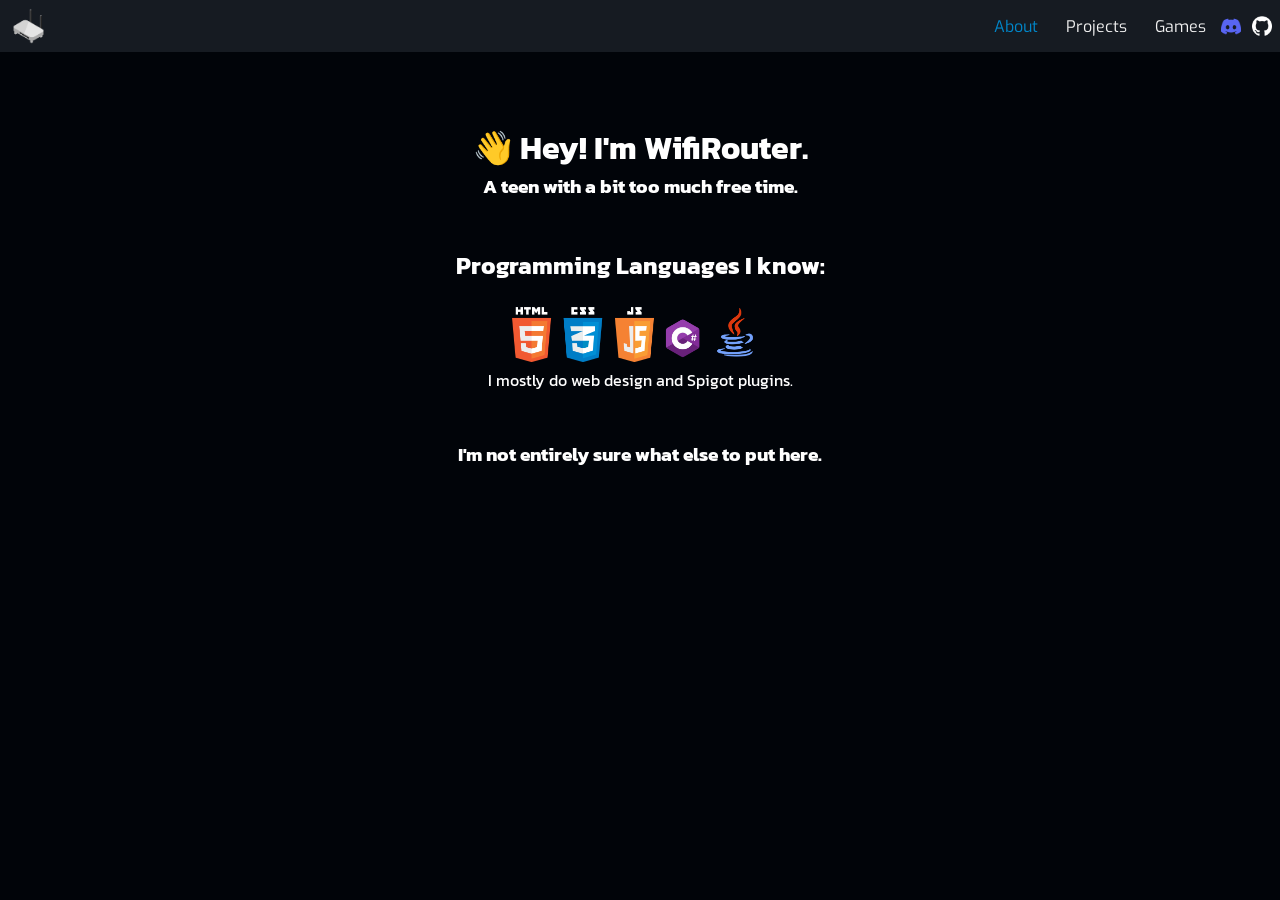
<file: about/index.html>
<!DOCTYPE html>
<html>
    <head>
        <title>WifiRouter's Site - About</title>
        <meta charset="utf-8">
        <meta http-equiv="X-UA-Compatible" content="IE=edge">
        <meta name="viewport" content="width=device-width, initial-scale=1">
        <link type="text/css" rel="stylesheet" href="/css/style.css">
        <link rel="icon" type="image/x-icon" href="/favicon.ico">
        <script src="/js/script.js"></script>
    </head>
    <body id="body">
        <div class="navbar" id="nav">
            <a href="/" title="Home">
                <img src="/resources/icon.png" class="img"></img>
            </a>

            <a href="https://github.com/WifiRouterYT" title="My GitHub!" target="_blank"><img src="/resources/logogithub.png" alt="Github Logo" style="width: 20px; padding: 0px; margin-top: 16px; margin-right: 8px;" class="p"></img></a>
            <a href="https://discord.gg/Pd2axtxtYB" title="My Discord server" target="_blank"><img src="/resources/logodiscord.png" alt="Github Logo" style="width: 20px; padding: 0px; margin-top: 16px; margin-right: 11px; margin-left:1px" class="p"></img></a>

            <a href="/games"><p class="hover-underline-animation p">Games</p></a>
            <a href="/projects"><p class="hover-underline-animation p">Projects</p></a>
            <p style="color: #0087ca;" class="p">About</p>
        </div>
        <div class="content" id="content">
            <br>
            <br>
            <br>
            <h1 class="center">👋 Hey! I'm WifiRouter.</h1>
            <h3 class="center">A teen with a bit too much free time.</h3>
            <br>
            <br>
            <h2 class="center">Programming Languages I know:</h2>
            <br>
            <div style="text-align: center">
                <div class="inline">
                    <img class="inline" src="/resources/pl.png" alt="c#" style="width: 256px;"></img>
                </div>
            </div>
            <p class="center">I mostly do web design and Spigot plugins.</p>
            <br>
            <br>
            <h3 class="center">I'm not entirely sure what else to put here.</h2>
        </div>
    </body>

</html>
</file>
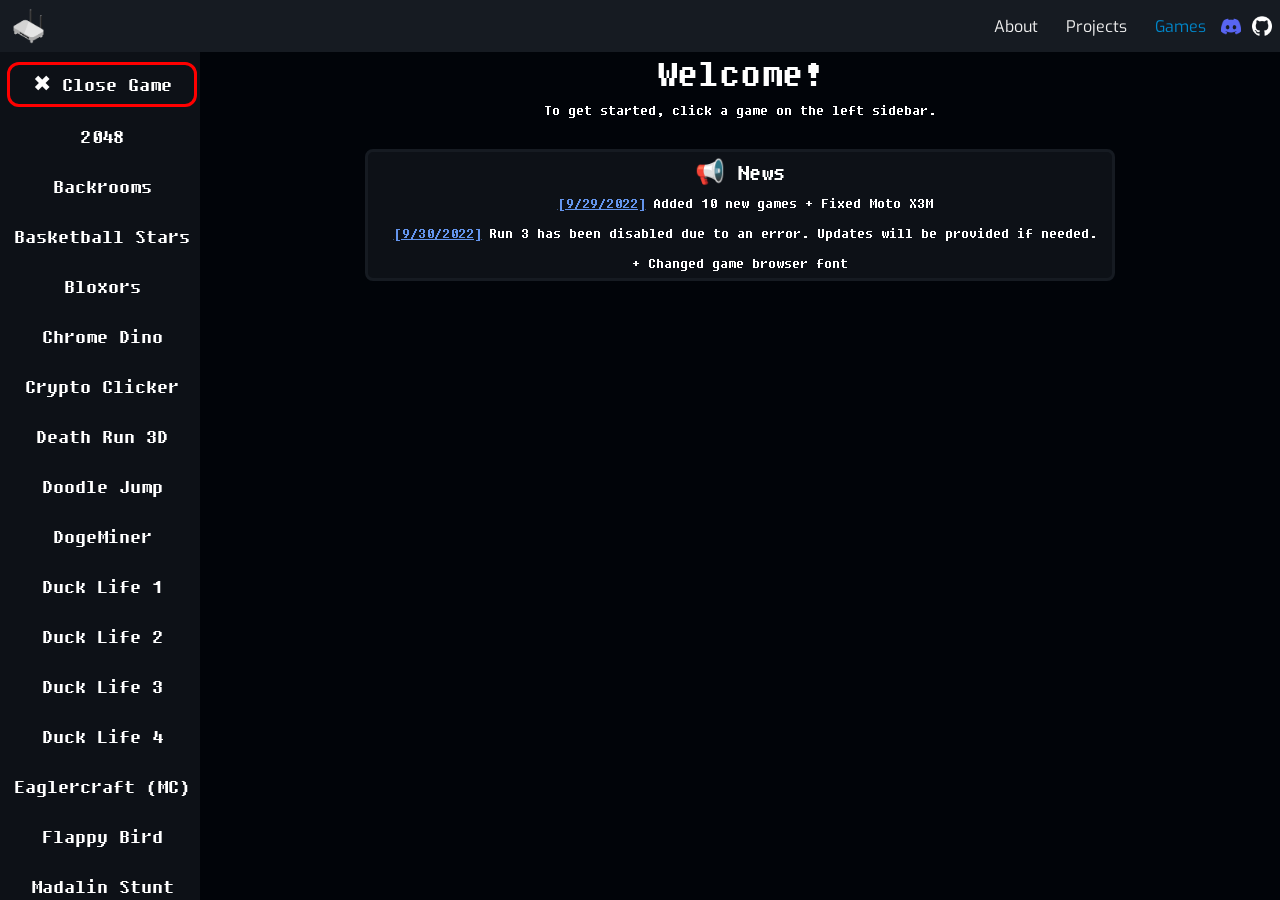
<file: games/index.html>
<!DOCTYPE html>
<html>
    <head>
        <title>WifiRouter's Site - Games</title>
        <meta charset="utf-8">
        <meta http-equiv="X-UA-Compatible" content="IE=edge">
        <meta name="viewport" content="width=device-width, initial-scale=1">
        <link type="text/css" rel="stylesheet" href="/css/style.css">
        <link rel="icon" type="image/x-icon" href="/favicon.ico">
        <script src="/js/script.js"></script>
        <link rel="stylesheet" href="/css/fixedsys.css">
    </head>
    <body id="body">
        <div class="navbar" id="nav">
            <a href="/" title="Home">
                <img src="/resources/icon.png" class="img"></img>
            </a>
            
            <a href="https://github.com/WifiRouterYT" title="My GitHub!" target="_blank"><img src="/resources/logogithub.png" alt="Github Logo" style="width: 20px; padding: 0px; margin-top: 16px; margin-right: 8px;" class="p"></img></a>
            <a href="https://discord.gg/Pd2axtxtYB" title="My Discord server" target="_blank"><img src="/resources/logodiscord.png" alt="Github Logo" style="width: 20px; padding: 0px; margin-top: 16px; margin-right: 11px; margin-left:1px" class="p"></img></a>

            <p style="color: #0087ca;" class="p">Games</p>
            <a href="/projects"><p class="hover-underline-animation p">Projects</p></a>
            <a href="/about"><p class="hover-underline-animation p">About</p></a>
        </div>
        <div class="content secondnavbar" id="content">
            <div id="startertext">
                <h1 class="center" style="font-family: fixedsys; font-weight: normal; font-size: 42px;">Welcome!</h1>
                <p class="center" style="line-height: 30px; font-family: fixedsys;">To get started, click a game on the left sidebar.</p>
                <br>
                <div class="news">
                    <h2 style="margin-top: 6px;">📢 News</h1>
                    <p><span class="date">[9/29/2022]</span>Added 10 new games + Fixed Moto X3M</p>
                    <p><span class="date">[9/30/2022]</span>Run 3 has been disabled due to an error. Updates will be provided if needed. + Changed game browser font</p>
                </div>
            </div>
            <iframe frameBorder="0" id="game" style="display:block; margin: 0;" scrolling="no">Sorry! Your browser can't use this site :(</iframe>
        </div>
        <div class="browser">
            <div class="gamelink" id="close" style="border-style: solid; border-color: red;">
                <p style="font-family: fixedsys;">✖ Close Game</p>
            </div>
            <div class="gamelink" id="2048">
                <p style="font-family: fixedsys;">2048</p>
            </div>
            <div class="gamelink" id="backrooms">
                <p style="font-family: fixedsys;">Backrooms</p>
            </div>
            <div class="gamelink" id="basketballstars">
                <p style="font-family: fixedsys;">Basketball Stars</p>
            </div>
            <div class="gamelink" id="bloxors">
                <p style="font-family: fixedsys;">Bloxors</p>
            </div>
            <div class="gamelink" id="dinogame">
                <p style="font-family: fixedsys;">Chrome Dino</p>
            </div>
            <div class="gamelink" id="cryptoclicker">
                <p style="font-family: fixedsys;">Crypto Clicker</p>
            </div>
            <div class="gamelink" id="deathrun3d">
                <p style="font-family: fixedsys;">Death Run 3D</p>
            </div>
            <div class="gamelink" id="doodlejump">
                <p style="font-family: fixedsys;">Doodle Jump</p>
            </div>
            <div class="gamelink" id="dogeminer">
                <p style="font-family: fixedsys;">DogeMiner</p>
            </div>
            <div class="gamelink" id="ducklife1">
                <p style="font-family: fixedsys;">Duck Life 1</p>
            </div>
            <div class="gamelink" id="ducklife2">
                <p style="font-family: fixedsys;">Duck Life 2</p>
            </div>
            <div class="gamelink" id="ducklife3">
                <p style="font-family: fixedsys;">Duck Life 3</p>
            </div>
            <div class="gamelink" id="ducklife4">
                <p style="font-family: fixedsys;">Duck Life 4</p>
            </div>
            <div class="gamelink" id="eaglercraft">
                <p style="font-family: fixedsys;">Eaglercraft (MC)</p>
            </div>
            <div class="gamelink" id="flappybird">
                <p style="font-family: fixedsys;">Flappy Bird</p>
            </div>
            <div class="gamelink" id="madalin-stunt-cars-2">
                <p style="font-family: fixedsys;">Madalin Stunt Cars 2</p>
            </div>
            <div class="gamelink" id="minecraftclassic">
                <p style="font-family: fixedsys;">Minecraft Classic</p>
            </div>
            <div class="gamelink" id="minesweeper">
                <p style="font-family: fixedsys;">Minesweeper</p>
            </div>
            <div class="gamelink" id="motox3m">
                <p style="font-family: fixedsys;">Moto X3M</p>
            </div>
            <div class="gamelink" id="motox3mpoolparty">
                <p style="font-family: fixedsys;">Moto X3M Pool Party</p>
            </div>
            <div class="gamelink" id="motox3mwinter">
                <p style="font-family: fixedsys;">Moto X3M Winter</p>
            </div>
            <div class="gamelink" id="pacman">
                <p style="font-family: fixedsys;">Pacman</p>
            </div>
            <div class="gamelink" id="run3">
                <p style="color: red; font-family: fixedsys;">Run 3</p>
            </div>
            <div class="gamelink" id="slopegame">
                <p style="font-family: fixedsys;">Slope</p>
            </div>
            <div class="gamelink" id="stack">
                <p style="font-family: fixedsys;">Stack</p>
            </div>
            <div class="gamelink" id="tunnelrush">
                <p style="font-family: fixedsys;">Tunnel Rush</p>
            </div>
            <div class="gamelink" id="worldshardestgame">
                <p style="font-family: fixedsys;">World's Hardest Game!</p>
            </div>
            <br>
        </div>
    </body>

</html>
</file>
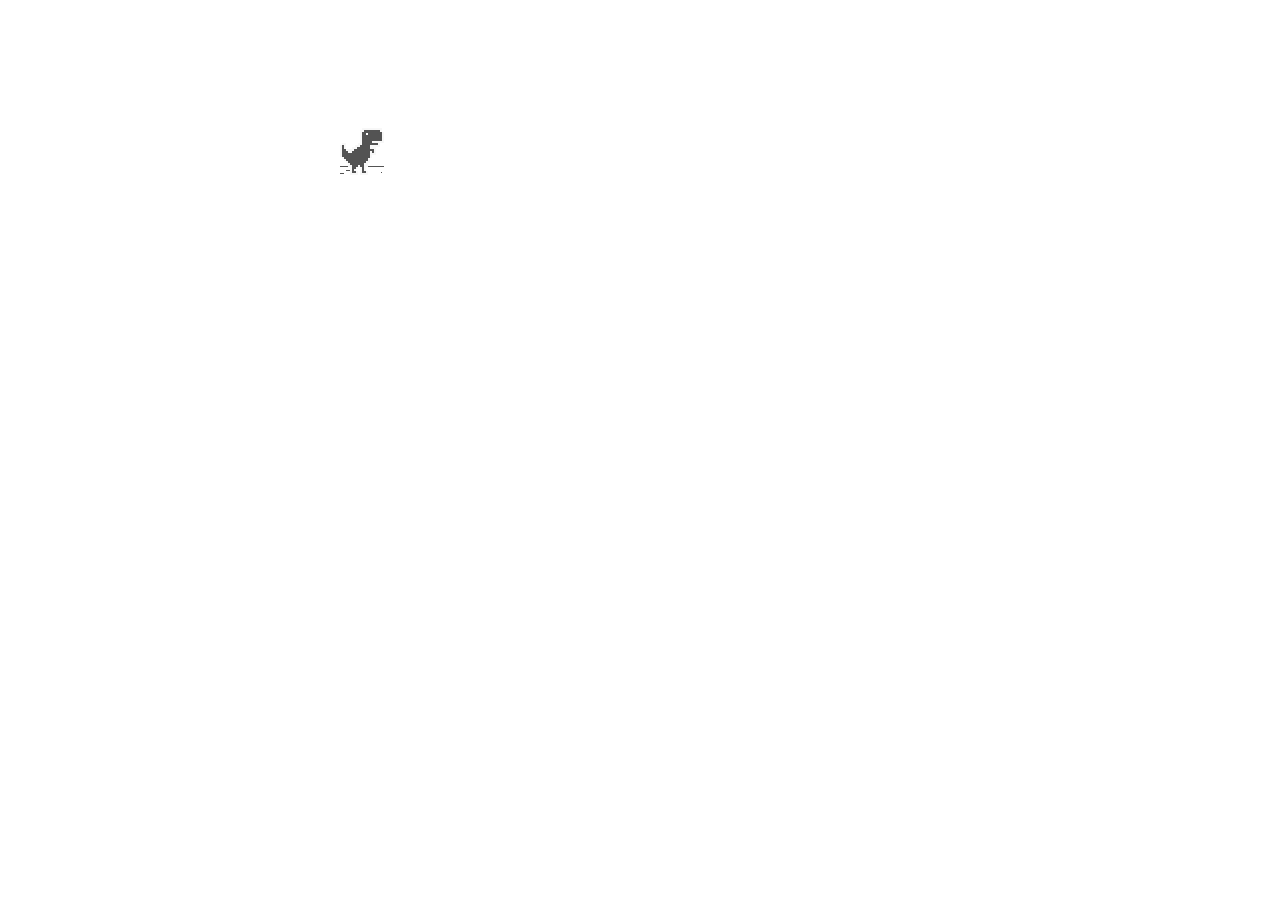
<file: games/dino/index.html>
<!doctype html>
<html>

<head>
    <meta charset="utf-8">
    <meta name="viewport" content="width=device-width, initial-scale=1.0,maximum-scale=1.0, user-scalable=no">
    <title >chrome easter egg: t-rex runner</title>
    <link rel="stylesheet" href="index.css">
    <link href="https://fonts.googleapis.com/css?family=Open+Sans" rel="stylesheet"> 
    <script src="index.js"></script>
</head>

<body id="t" class="offline">
    <script>
    var elem = document.getElementById("t");
    function openFullscreen() {
      if (elem.requestFullscreen) {
          elem.requestFullscreen();
    } else if (elem.webkitRequestFullscreen) { /* Safari */
          elem.webkitRequestFullscreen();
    } else if (elem.msRequestFullscreen) { /* IE11 */
         elem.msRequestFullscreen();
    }
    }
    </script>
    <div id="messageBox" class="sendmessage">
         <h1 style="text-align: center;font-family: 'Open Sans', sans-serif; color:white">Press Space to begin</h1>
         <div class="niokbutton" onclick="okbuttonsend()"></div>
    </div>
    <div id="main-frame-error" class="interstitial-wrapper">
        <div id="main-content">
            <div class="icon icon-offline" alt=""></div>
        </div>
        <div id="offline-resources">
            <img id="offline-resources-1x" src="assets/default_100_percent/100-offline-sprite.png">
            <img id="offline-resources-2x" src="assets/default_200_percent/200-offline-sprite.png">
            <template id="audio-resources">
                <audio id="offline-sound-press" src="[data-uri]"></audio>
                <audio id="offline-sound-hit" src="[data-uri]"></audio>
                <audio id="offline-sound-reached" src="[data-uri]"></audio>
            </template>
        </div>
    </div>
</body>

<script>
    document.onkeydown = function(evt) {
    evt = evt || window.event;
    if (evt.keyCode == 32) {
        var box = document.getElementById("messageBox");
        box.style.visibility="hidden";
    }
};
</script>
    
</html>
</file>
<file: css/style.css>
@import url('https://fonts.googleapis.com/css2?family=Kanit:wght@200&display=swap');
@import url('https://fonts.googleapis.com/css?family=Exo:400,700');
@import url('https://fonts.googleapis.com/css2?family=Ubuntu&display=swap');
* {
    font-family: 'Kanit', sans-serif;
    color: white;
    margin: 0px;
    padding: 0px;
    transition: all 0.3s ease-in-out;
    box-sizing: border-box;
}

body {
    background: rgb(1, 4, 9);
}

.content {
    margin-top:52px;
    min-height: calc(100vh - 52px);
}

iframe {
    border: none;
    height: calc(100vh - 52px);
    width: 100%;
}

.secondnavbar {
    margin-left: 200px;
}

.content * {
    margin: 0px 10px;
}

.center {
    display: flex;
    justify-content: center;
}

.inline {
    display: inline-block;
}

.browser {
    margin: 0;
    overflow-y: auto;
    height: calc(100% - 50px);
    position: fixed;
    background-color: rgb(13, 17, 23);
    top: 0;
    width: 200px;
    max-width:250px;
    display: inline;
    float: left;
    margin-top: 52px;
    font-size:20px;
}

.gamelink {
    margin-top: 10px;
    margin-left: 7px;
    min-height: 40px;
    height: fit-content;
    width: 95%;
    text-align: center;
    line-height: 39px;
    border-radius: 12px;
    font-size: 22px;
}

.gamelink:hover {
    background-color: rgba(23, 27, 32, 0.5);
    cursor: pointer;
}

.nounderline {
    text-decoration:none;
}

.navbar {
    position: fixed;
    top: 0;
    height: 52px;
    overflow: hidden;
    width: 100%;
    background-color: rgb(22, 27, 34);
    display: inline;
    z-index: 9;
}

.navbar .img {
    float: left;
    width:36px;
    margin: 8px 12px;
    display: block;
}

.navbar .p {
    margin: 2px 0px;
    display: block;
    color: #f2f2f2;
    text-align: center;
    padding: 14px;
    text-decoration: none;
    float: right;
    font-family: 'Exo', sans-serif;
    font-size: 16px;
}

.navbar p:hover {
    color:rgb(126, 255, 255)
}

.navbar img:hover {
    transform: scale(1.2);
}

.hover-underline-animation {
    display: inline-block;
    position: relative;
    color: #0087ca;
}
  
.hover-underline-animation:after {
    content: '';
    position: absolute;
    width: 100%;
    transform: scaleX(0);
    height: 2px;
    bottom: 0;
    left: 0;
    background-color: #0087ca;
    transform-origin: bottom right;
    transition: transform 0.25s ease-out;
}
  
.hover-underline-animation:hover:after {
    transform: scaleX(1);
    transform-origin: bottom left;
}

.news {
    background-color: rgb(13, 17, 23);
    border: 3px solid;
    border-color: rgb(22, 27, 34);
    border-radius: 8px;
    margin: auto;
    max-width: 750px;
    font-family: fixedsys;
    text-align: center;
    line-height: 30px;
}

.news * {
    font-family: fixedsys;
    font-weight: normal;
}

.news .date {
    margin-right: 7px;
    text-decoration: underline;
    text-decoration-color: cornflowerblue;
    color: cornflowerblue;
    font-family: fixedsys;
}
</file>
<file: css/fixedsys.css>
@font-face {
    font-family: 'fixedsys';
    src: url('fonts/../../fonts/fsex300-webfont.eot');
    src: url('../fonts/fsex300-webfont.eot?#iefix') format('embedded-opentype'),
    url('../fonts/fsex300-webfont.woff') format('woff'),
    url('../fonts/fsex300-webfont.ttf') format('truetype'),
    url('../fonts/fsex300-webfont.svg#fixedsys') format('svg');
    font-weight: normal;
    font-style: normal;
    -webkit-font-smoothing: none;
    -moz-osx-font-smoothing: none;
    font-smooth: never;
}

html, body {
    margin: 0;
    padding: 0;
}

body.fixedsys-default {
    padding: 2px;
    background:url([data-uri]) repeat;
}

.fixedsys-default h1,
.fixedsys-default h2,
.fixedsys-default h3,
.fixedsys-default h4,
.fixedsys-default h5,
.fixedsys-default h6 {
    margin: 0 0 8px 0;
    padding: 0;
    font-weight: normal !important;
    font-size: 16px !important;
}

.fixedsys-default {
    font-family: 'fixedsys' !important;
    font-size: 16px !important;
}

.fixedsys-default small {
    color: #999;
    font-size: 16px !important;
}

.fixedsys-default a {
    color: #00A;
    font-size: 16px !important;
    text-decoration: none;
}

.fixedsys-default a:hover {
    color: #00F;
    font-size: 16px !important;
    text-decoration: underline;
}

.fixedsys-default img {
    vertical-align: middle;
}

.fixedsys-default p {
    padding: 0;
    margin: 0 0 16px 0;
}

.fixedsys-default ul {
    margin: 0 0 16px 0;
    padding: 0 0 0 16px;
    list-style-type: none;
}

.fixedsys-default li {
    word-break: break-all;
}

.fixedsys-default li:before {
    content: "- ";
    margin-left: -16px;
}

div.fixedsys-default {
    padding: 11px ;
    border: 2px solid #777;
    margin: 3px;
    box-shadow: 1px 1px 1px #AAA;
    background: #FFF;
}

div.fixedsys-console {
    background: #222;
    color: #AAA;
}

div.fixedsys-footer {
    color: #999;
    padding: 0px 16px !important;
}

img.fixedsys-thumbnail-align-left {
    float: left !important;
    width: 32px !important;
    height: 32px !important;
    margin: 0 8px 0 0;
}

.fixedsys-inline {
    display: inline !important;
}

.fixedsys-pull-right {
    float:right;
    margin: 0 0 0 8px;
}

/**
 * Thanks to: https://github.com/IonicaBizau/gridly
 */
.fixedsys-row { display: flex; }
.fixedsys-column { flex: 1; }
@media (max-width: 48em) {
    .fixedsys-row { flex-direction: column; }
    .fixedsys-column { flex: 0 0 auto; }
}
@media (min-width: 48em) {
    .fixedsys-column-tenth { flex: 0 0 10%; }
    .fixedsys-column-fifth { flex: 0 0 20%; }
    .fixedsys-column-quarter { flex: 0 0 25%; }
    .fixedsys-column-third { flex: 0 0 33.3333334%; }
    .fixedsys-column-half { flex: 0 0 50%; }
}
</file>
<file: games/dino/index.css>
/* Copyright 2013 The Chromium Authors. All rights reserved.
 * Use of this source code is governed by a BSD-style license that can be
 * found in the LICENSE file. */

html, body {
  padding: 0;
  margin: 0;
  width: 100%;
  height: 100%;
}

.icon {
  -webkit-user-select: none;
  user-select: none;
  display: inline-block;
}

.icon-offline {
  content: -webkit-image-set( url(assets/default_100_percent/100-error-offline.png) 1x, url(assets/default_200_percent/200-error-offline.png) 2x);
  position: relative;
}

.hidden {
  display: none;
}


/* Offline page */

.offline .interstitial-wrapper {
  color: #2b2b2b;
  font-size: 1em;
  line-height: 1.55;
  margin: 0 auto;
  max-width: 600px;
  padding-top: 100px;
  width: 100%;
}

.offline .runner-container {
  height: 150px;
  max-width: 600px;
  overflow: hidden;
  position: absolute;
  top: 35px;
  width: 44px;
}

.offline .runner-canvas {
  height: 150px;
  max-width: 600px;
  opacity: 1;
  overflow: hidden;
  position: absolute;
  top: 0;
  z-index: 2;
}

.offline .controller {
  background: rgba(247, 247, 247, .1);
  height: 100vh;
  left: 0;
  position: absolute;
  top: 0;
  width: 100vw;
  z-index: 1;
}

#offline-resources {
  display: none;
}

@media (max-width: 420px) {
  .suggested-left > #control-buttons, .suggested-right > #control-buttons {
    float: none;
  }
  .snackbar {
    left: 0;
    bottom: 0;
    width: 100%;
    border-radius: 0;
  }
}

@media (max-height: 350px) {
  h1 {
    margin: 0 0 15px;
  }
  .icon-offline {
    margin: 0 0 10px;
  }
  .interstitial-wrapper {
    margin-top: 5%;
  }
  .nav-wrapper {
    margin-top: 30px;
  }
}

@media (min-width: 600px) and (max-width: 736px) and (orientation: landscape) {
  .offline .interstitial-wrapper {
    margin-left: 0;
    margin-right: 0;
  }
}

@media (min-width: 420px) and (max-width: 736px) and (min-height: 240px) and (max-height: 420px) and (orientation:landscape) {
  .interstitial-wrapper {
    margin-bottom: 100px;
  }
}

@media (min-height: 240px) and (orientation: landscape) {
  .offline .interstitial-wrapper {
    margin-bottom: 90px;
  }
  .icon-offline {
    margin-bottom: 20px;
  }
}

@media (max-height: 320px) and (orientation: landscape) {
  .icon-offline {
    margin-bottom: 0;
  }
  .offline .runner-container {
    top: 10px;
  }
}

@media (max-width: 240px) {
  .interstitial-wrapper {
    overflow: inherit;
    padding: 0 8px;
  }
}
</file>
